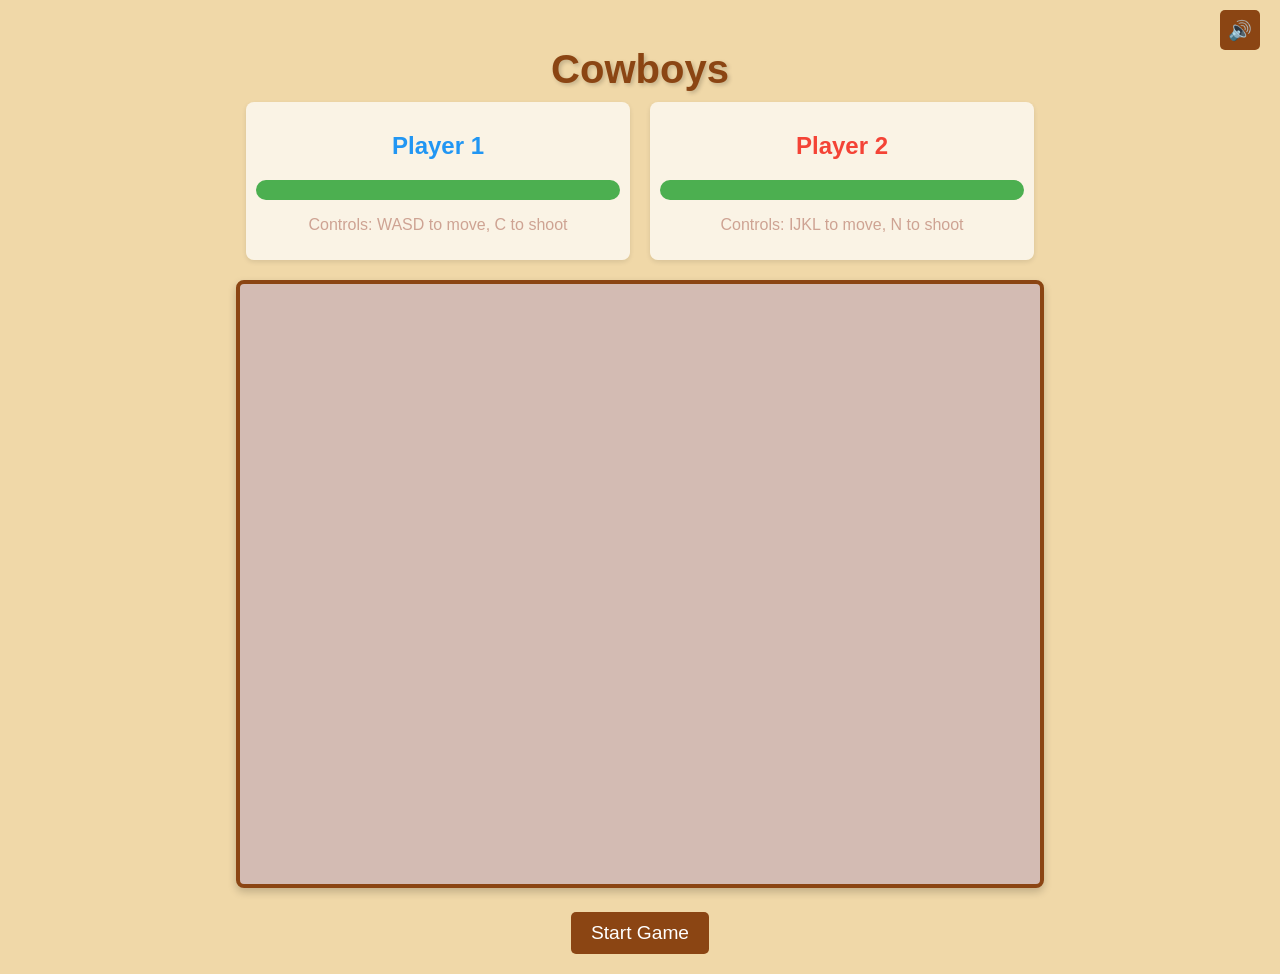
<file: junie-game/index.html>
<!DOCTYPE html>
<html lang="en">
<head>
    <meta charset="UTF-8">
    <meta name="viewport" content="width=device-width, initial-scale=1.0">
    <title>Cowboys - 2D Shooter Game</title>
    <link rel="stylesheet" href="styles.css">
</head>
<body>
    <div class="game-container">
        <h1>Cowboys</h1>
        <div class="game-info">
            <div class="player-info" id="player1-info">
                <h2>Player 1</h2>
                <div class="health-bar">
                    <div class="health-fill" id="player1-health"></div>
                </div>
                <p>Controls: WASD to move, C to shoot</p>
            </div>
            <div class="player-info" id="player2-info">
                <h2>Player 2</h2>
                <div class="health-bar">
                    <div class="health-fill" id="player2-health"></div>
                </div>
                <p>Controls: IJKL to move, N to shoot</p>
            </div>
        </div>
        <canvas id="gameCanvas" width="800" height="600"></canvas>
        <div class="game-controls">
            <button id="startButton">Start Game</button>
            <button id="restartButton" style="display: none;">Restart Game</button>
            <button id="muteButton" class="mute-button">🔊</button>
        </div>
    </div>
    <script src="audio.js"></script>
    <script src="index.js"></script>
</body>
</html>
</file>
<file: junie-game/styles.css>
body {
    font-family: 'Arial', sans-serif;
    background-color: #f0d8a8;
    margin: 0;
    padding: 20px;
    display: flex;
    justify-content: center;
    color: #cea393;
}

.game-container {
    text-align: center;
    max-width: 900px;
}

h1 {
    font-size: 2.5em;
    margin-bottom: 10px;
    color: #8b4513;
    text-shadow: 2px 2px 4px rgba(0, 0, 0, 0.2);
}

.game-info {
    display: flex;
    justify-content: space-between;
    margin-bottom: 20px;
}

.player-info {
    flex: 1;
    padding: 10px;
    background-color: rgba(255, 255, 255, 0.7);
    border-radius: 8px;
    margin: 0 10px;
    box-shadow: 0 2px 5px rgba(0, 0, 0, 0.1);
}

.health-bar {
    height: 20px;
    background-color: #e0e0e0;
    border-radius: 10px;
    margin: 10px 0;
    overflow: hidden;
}

.health-fill {
    height: 100%;
    width: 100%;
    background-color: #4caf50;
    transition: width 0.3s ease;
}

#player1-info h2 {
    color: #2196f3;
}

#player2-info h2 {
    color: #f44336;
}

canvas {
    background-color: #d3bbb3;
    border: 4px solid #8b4513;
    border-radius: 8px;
    box-shadow: 0 4px 8px rgba(0, 0, 0, 0.2);
    margin-bottom: 20px;
}

.game-controls button {
    padding: 10px 20px;
    font-size: 1.2em;
    background-color: #8b4513;
    color: white;
    border: none;
    border-radius: 5px;
    cursor: pointer;
    margin: 0 10px;
    transition: background-color 0.3s;
}

.game-controls button:hover {
    background-color: #a0522d;
}

.game-controls button:active {
    transform: scale(0.98);
}

.mute-button {
    position: absolute;
    top: 10px;
    right: 10px;
    width: 40px;
    height: 40px;
    font-size: 1.5em;
    background-color: rgba(139, 69, 19, 0.7);
    border-radius: 50%;
    display: flex;
    align-items: center;
    justify-content: center;
    cursor: pointer;
    transition: background-color 0.3s;
}

.mute-button:hover {
    background-color: rgba(160, 82, 45, 0.7);
}
</file>
